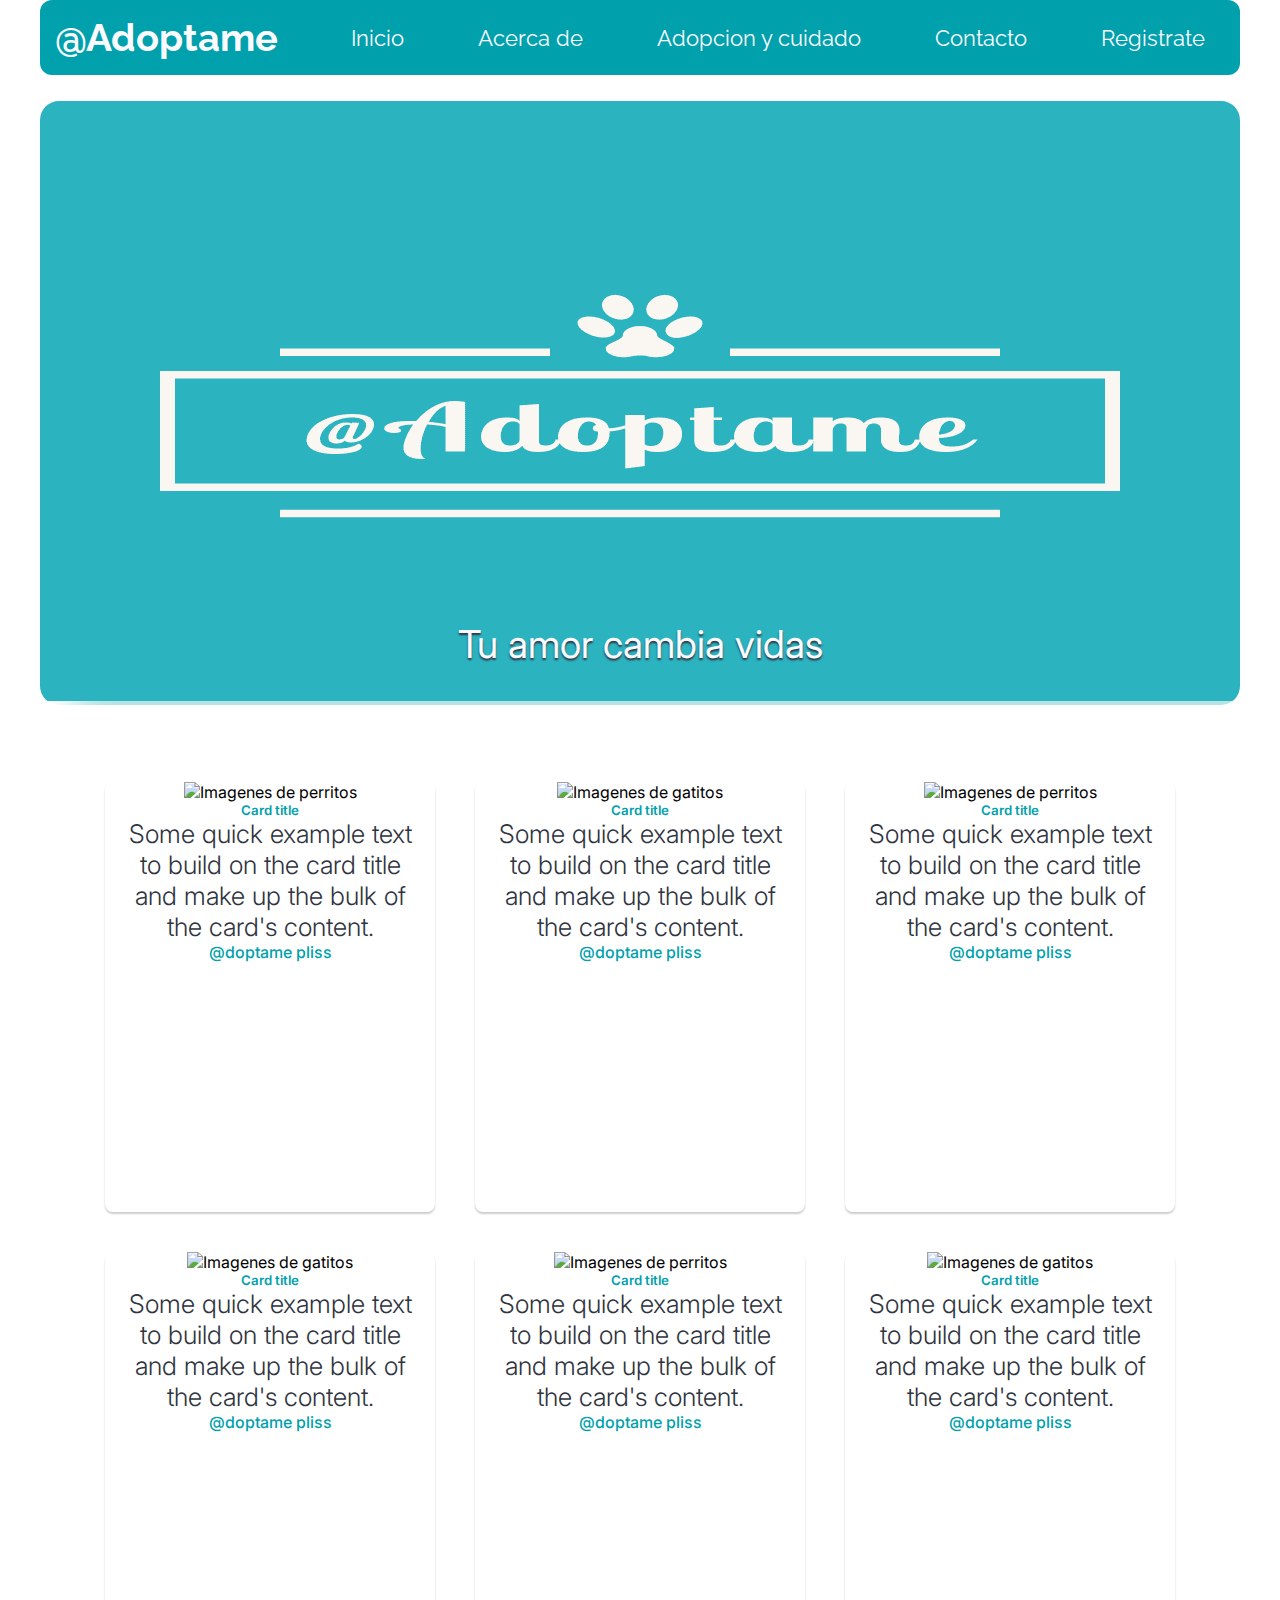
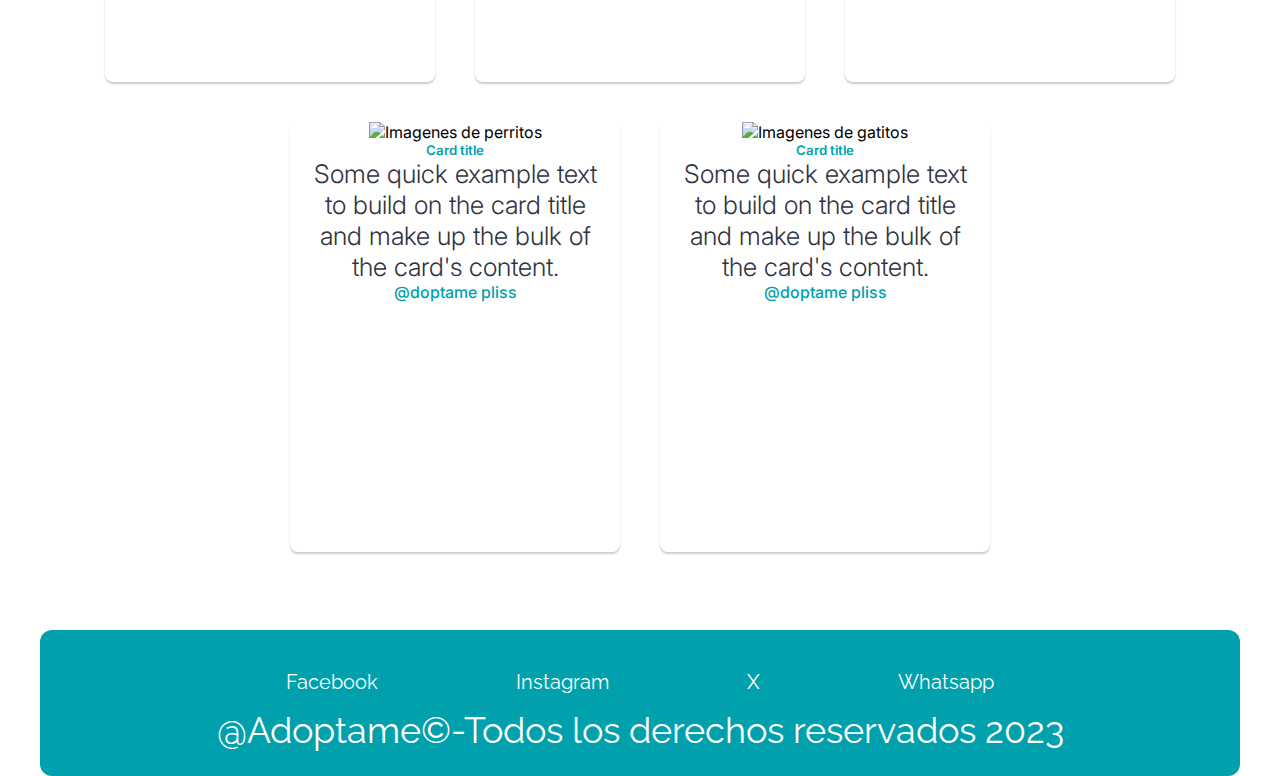
<file: index.html>
<!DOCTYPE html>
<html lang="es-ES">
<head>
    <meta charset="UTF-8">
    <meta name="viewport" content="width=device-width, initial-scale=1.0">
    <title>@Adoptame</title>
    <link rel="icon" href="./img/Nuestros logo/favicon.ico">
    <link rel="stylesheet" href="./css/estilos_adoptame_blue.css">
</head>
<body>
    <header><!--Inicio del footer-->
        <nav class="navbar">
            <div class="nav_logo">
                @Adoptame
            </div>
            <div class="nav_items" id="_items" >
                    <a href="index.html">Inicio</a>
                    <a href="">Acerca de</a>
                    <a href="">Adopcion y cuidado</a>
                    <a href="">Contacto</a>
                    <a href="./html/Formulario.html">Registrate</a>
            </div>
            <div class="nav_toggle" id="_toggle">
                    <span></span>
                    <span></span>
                    <span></span>
            </div>
        </nav>
    </header><!--Fin del footer-->
    <main><!--Inicio del main-->
        <section><!--Inicio del slider-->
            <div class="slider-frame">
                <ul>
                    <li><img src="./img/logo.png" alt="Logo de la pagina Adoptame">
                      <p>Tu amor cambia vidas</p>
                    </li>
                    <li><img  alt="Imagenes de mascotas" id="img-slide-1" ></li>
                    <li><img  alt="Imagenes de mascotas" id="img-slide-2" ></li>
                    <li><img  alt="Imagenes de mascotas" id="img-slide-3" ></li>
                </ul>
            </div>
        </section><!--Fin del slider-->
        <section><!--Inicio de las tarjetas-->
            <div class="contenedor">
                <div class="tarjetas">
                  <img alt="Imagenes de perritos" id="img-tarjetas-perritos" >
                    <h5>Card title</h5>
                    <p class=" descripsion-tarjetas">Some quick example text to build on the card title and make up the bulk of the card's content.</p>
                    <a href="#">@doptame pliss</a>        
                </div>
        
                <div class="tarjetas">
                  <img  alt="Imagenes de gatitos" id="img-tarjetas-gatitos" >
                    <h5>Card title</h5>
                    <p class=" descripsion-tarjetas">Some quick example text to build on the card title and make up the bulk of the card's content.</p>
                    <a href="#" class="">@doptame pliss</a>        
                </div>
        
                <div class="tarjetas">
                  <img alt="Imagenes de perritos" id="img-tarjetas-perritos2" >
                    <h5>Card title</h5>
                    <p class=" descripsion-tarjetas">Some quick example text to build on the card title and make up the bulk of the card's content.</p>
                    <a href="#">@doptame pliss</a>        
                </div>
        
                <div class="tarjetas">
                  <img alt="Imagenes de gatitos" id="img-tarjetas-gatitos2" >
                    <h5>Card title</h5>
                    <p class=" descripsion-tarjetas">Some quick example text to build on the card title and make up the bulk of the card's content.</p>
                    <a href="#" >@doptame pliss</a>        
                </div>
                        <div class="tarjetas">
                  <img alt="Imagenes de perritos" id="img-tarjetas-perritos3" >
                    <h5>Card title</h5>
                    <p class=" descripsion-tarjetas">Some quick example text to build on the card title and make up the bulk of the card's content.</p>
                    <a href="#" class="">@doptame pliss</a>        
                </div>
        
                <div class="tarjetas">
                  <img  alt="Imagenes de gatitos" id="img-tarjetas-gatitos3" >
                    <h5>Card title</h5>
                    <p class=" descripsion-tarjetas">Some quick example text to build on the card title and make up the bulk of the card's content.</p>
                    <a href="#" class="">@doptame pliss</a>        
                </div>
        
                <div class="tarjetas">
                  <img alt="Imagenes de perritos" id="img-tarjetas-perritos4" >
                    <h5>Card title</h5>
                    <p class="descripsion-tarjetas">Some quick example text to build on the card title and make up the bulk of the card's content.</p>
                    <a href="#">@doptame pliss</a>        
                </div>
        
                <div class="tarjetas">
                  <img alt="Imagenes de gatitos" id="img-tarjetas-gatitos4" >
                    <h5>Card title</h5>
                    <p class=" descripsion-tarjetas">Some quick example text to build on the card title and make up the bulk of the card's content.</p>
                    <a href="#">@doptame pliss</a>        
                </div>
              </div>
        </section><!--Fin de las tarjetas-->
    </main><!--Fin del main-->
    <footer class="contenedor"><!--Inicio del footer-->
        <div>
          <ul class="menu-footer">
            <li>
              <a href="">Facebook</a> 
            </li>
            <li>
              <a href="">Instagram</a> 
            </li>
            <li>
              <a href="">X</a> 
            </li>
            <li>
              <a href="">Whatsapp</a> 
            </li>
  
          </ul>
  
                <p> @Adoptame&COPY-Todos los derechos reservados 2023</p> 
        </div>  
    </footer><!--Fin del footer-->
    <script src="./js/app_home.js"></script>
    <script src="./js/main.js"></script>
    
</body>
</html>
</file>
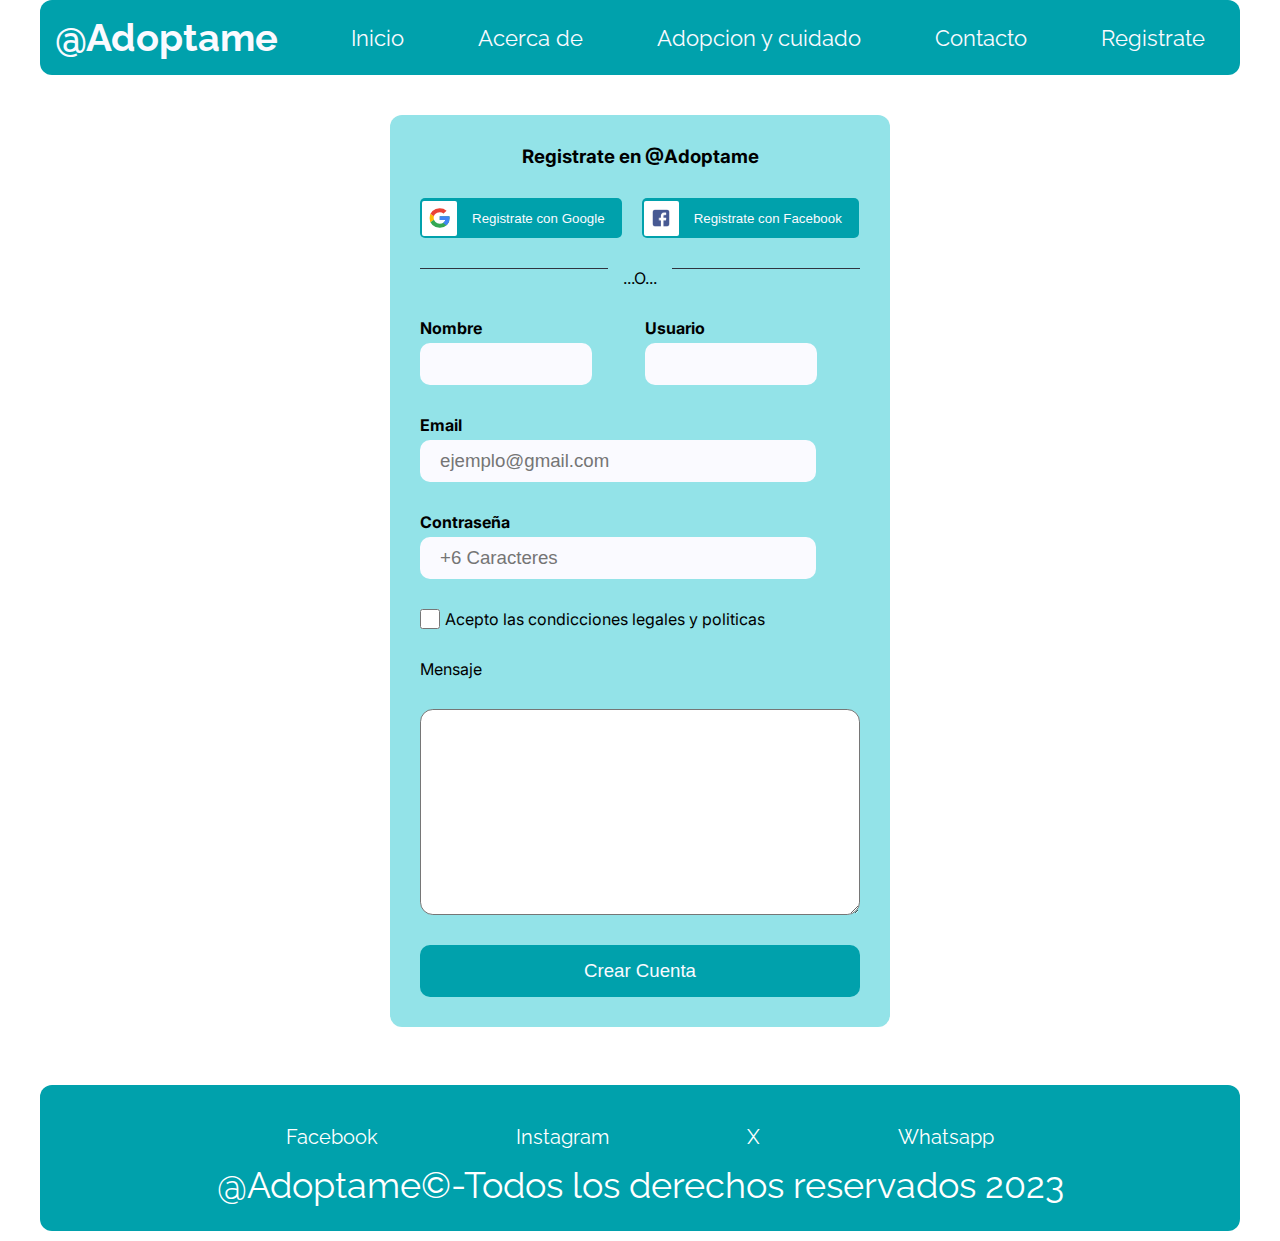
<file: html/Formulario.html>
<!DOCTYPE html>
<html lang="es-ES">
<head>
    <meta charset="UTF-8">
    <meta name="viewport" content="width=device-width, initial-scale=1.0">
    <title>Login Form</title>
    <link rel="icon" href="../img/Nuestros logo/favicon.ico">
    <link rel="stylesheet" href="../css/estilos_adoptame_blue.css">
    <link rel="stylesheet" href="../css/Formularios.css"> 

</head>
<body>
    <header><!--Inicio del header-->
        <nav class="navbar">
            <div class="nav_logo">
                @Adoptame
            </div>
            <div class="nav_items" id="_items" >
                    <a href="index_blue.html">Inicio</a>
                    <a href="">Acerca de</a>
                    <a href="">Adopcion y cuidado</a>
                    <a href="">Contacto</a>
                    <a href="Formulario.html">Registrate</a>
            </div>
            <div class="nav_toggle" id="_toggle">
                    <span></span>
                    <span></span>
                    <span></span>
            </div>
        </nav>
    </header><!--Fin del header-->

    <main>


        <div class="container"> 
            <h3>Registrate en @Adoptame</h3>
            <div class="boton">
                <button class="google-btn">
                    <picture>
                        <img src="../img/google-svgrepo-com.svg" alt="Logo-google">
                    </picture>
                    <span>Registrate con Google</span>
                </button>
                <button class="facebook-btn">
                    <picture>
                        <img src="../img/logo-de-facebook-png-4.png" alt=""> 
                    </picture>
                    <span>Registrate con Facebook</span>
                </button>
            </div>
            <div class="separater">
                <hr>
                <span>...O...</span>
                <hr>
            </div>
            <form action="https://formspree.io/f/mgejpqdv"method="POST" id="form" >
                <div class="section-inputs">
                    <label for="name">
                        <span>Nombre</span>
                        <input id="name" name="name"/>
                    </label>
                    <label for="username">
                        <span> Usuario </span>
                        <input id="username" name="username"/>
                    </label>
                </div>
                <label for="email">
                    <span>Email</span>
                    <input id="email" name="email" placeholder="ejemplo@gmail.com"/>
                </label>
                <label for="password">
                    <span>Contraseña</span>
                    <input id="password" name="password" placeholder="+6 Caracteres"/>
                </label>
                <label for="checkbox" class="checkbox-label">
                    <input type="checkbox" id="checkbox"/>
                    <span>Acepto las condicciones legales y politicas</span>
                </label>
                <label for="message">Mensaje</label>
                <textarea name="message" id="message" cols="30" rows="10" class="mensaje"></textarea>
                <button type="submit" class="submit-btn">
                    Crear Cuenta
                </button>
            </form>
        
        </div>
        

    </main>

    <footer class="contenedor"><!--Inicio del footer-->
        <div>
          <ul class="menu-footer">
            <li>
              <a href="">Facebook</a> 
            </li>
            <li>
              <a href="">Instagram</a> 
            </li>
            <li>
              <a href="">X</a> 
            </li>
            <li>
              <a href="">Whatsapp</a> 
            </li>
  
          </ul>
  
                <p> @Adoptame&COPY-Todos los derechos reservados 2023</p> 
        </div>  
    </footer><!--Fin del footer-->
    <script src="../js/app_home.js"></script>
    <script src="../js/main.js"></script>
    <script src="../js/form.js"></script>
</body>
</html>
</file>
<file: css/estilos_adoptame_blue.css>
/*Tipografia*/

@import url('https://fonts.googleapis.com/css2?family=Inter:wght@100&family=Raleway:wght@100&display=swap');

/*font-family: 'Inter', sans-serif;
font-family: 'Raleway', sans-serif;*/

/* CREANDO ESTILOS CON CSS*/
:root{
    /*Pallet color*/
    --primary-solid: #4fedf7;
    --primary-900: rgb(79, 237, 247, 0.9);
    --primary-500: rgb(79, 237, 247, 0.5);
    --primary-300: rgb(79, 237, 247, 0.3);

    --secundary-solid:#28c7d2;
    --secundary-900:rgb(40, 199, 210, 0.9);
    --secundary-500:rgb(40, 199, 210, 0.5);
    --secundary-300:rgb(40, 199, 210, 0.3);
     
    --tertiary-solid: #00a1ac;
    --tertiary-900: rgb(0, 161, 172, 0.9);
    --tertiary-500: rgb(0, 161, 172, 0.5);
    --tertiary-300: rgb(0, 161, 172, 0.3);

    --dark-bg-solid: #30343F;
    --light-bg-solid: #FAFAFF;
    --light-font-solid: #ffffff;

    /*Tipogragrafias*/

    --base-font:'Inter', sans-serif;
    --alternative-font: 'Raleway', sans-serif;
    
    /* Font-sizes */
    /* Buenas practicas usar (em) un em=16px, pero hakeamos y lo pasamos a 1em=10px */
    --font-display:4.6em;
    --font-jumbo:3.8em;
    --font-xlager:3em;
    --font-lager:2.4em;
    --font-medium:1.8em;
    --font-small:1.6em;
    --font-xsmall:1.4em;
    --font-xxsmall:0.8em;

    /*Spacings-espaciadores*/
    --spacing-128:12.8rem;
    --spacing-68:6.8rem;
    --spacing-36:3.6rem;
    --spacing-28:2.8rem;
    --spacing-24:2.4rem;
    --spacing-20:2rem;
    --spacing-16:1.6rem;
    --spacing-12:1.2rem;
    --spacing-8:0.8rem;
    




    
}

/*Normalizar la pagina con css*/
*,
*::before,
*::after{
    margin: 0;
    padding: 0;
    box-sizing: border-box;
}

html{
    font-family: var(--base-font);
    font-size: 62.50;
    /*color: var(--dark-solid);*/
}


a{
    text-decoration: none;
    color:inherit;
    font-family: inherit;
   
}

ul ,ol {
    list-style-type: none;
}

p{
    font-size: 1.8em;
}

header , footer{
    color:var(--light-font-solid);
    font-family: var(--alternative-font);
}

img{
    width: 100%;
}
 
.container{
    max-width: 1200px;
    margin: 0 auto;
}

/*Navegador hamburguesa*/
.navbar{
    width: 100%;
    max-width: 1200px;
    background: var(--tertiary-solid);
    height: 100%;
    display: flex;
    justify-content: space-between;
    align-items: center;
    border-radius: 12px;
    margin: auto;

}

.nav_logo{
    font-weight: bold;
    font-size: var(--font-lager);
    margin: 15px;
    color:var(--light-bg-solid);
}

.nav_items a{
    font-size: var(--font-xsmall);
    margin: 25px;
    color:var(--light-bg-solid) ;
    text-decoration: none;
    padding: 10px 10px;
}
.nav_items a:hover{
    background-color: var(--primary-500);
    border-radius: 80px;
    transition: 0.7s;
}

.nav_toggle{
    display: none;
}

@media(max-width: 1180px){
    .nav_items{
        position: absolute;
        top: 60px;
        left: 0;
        background: var(--tertiary-900);
        display: flex;
        flex-direction: column;
        width: 100%;
        height: auto;
        transform: translateX(-100%);
        transition: 0.3s ease all ;
        border-radius: 12px;
        z-index: 1;
    }

    .nav_items a{
        text-align: center;
        font-size: var(--font-small);
    }

    .nav_toggle{
        display: flex !important;
        flex-direction: column;
        margin: 15px;
    }

    .nav_toggle span{
        width: 30px;
        height: 4px;
        background:var(--primary-900);
        margin-bottom: 5px;
        border-radius: 2px;
        transform-origin: 5px 0px;
        transition: all 0.2s linear;
    }

    .close span{
        transform: rotate(45deg) translate(0px , 0px);
    }

    .close span:nth-child(2){
        display: none;
    }
    .close span:nth-child(3){
        transform: rotate(-45deg) translate(-5px , 1px);
    }
    
    .open{
        transform: translateX(0) !important;
    }

}

/*Inicio de estilos slider_carrusel*/

.slider-frame{
    width: 100%;
    max-width: 1200px;
    height: auto;
    margin: var(--spacing-16) auto  ;
    border-radius: var(--spacing-12);
    overflow: hidden;
    position: relative;
}

.slider-frame ul{
    display: flex;
    padding: 0;
    width: 400%;
    animation: slide 16s infinite ease-in-out;
}

.slider-frame li{
    list-style: none;
    width: 100%;
}

.slider-frame img{
    width: 100%;
    height:600px;
    box-shadow: 35px 35px 35px var(--tertiary-300);
}
.slider-frame p{
    color: var(--light-bg-solid);
    position: absolute;
    left: 50%;
    top: 90%;
    transform: translate(-50%, -50%);
    font-family: var(--base-font) bold;
    font-size: var(--font-lager);
    text-shadow: 0 2px 2px var(--dark-bg-solid);
}

@keyframes slide{
    0%{margin-left: 0%;}
    20%{margin-left: 0%;}

    25%{margin-left: -100%;}
    45%{margin-left: -100%;}

    50%{margin-left: -200%;}
    70%{margin-left: -200%;}

    75%{margin-left: -300%;}
    95%{margin-left: -300%;}

}

/* Aplicamos medias querys para responsive del slider*/

@media (max-width:780px){
    .slider-frame{
        width: 100%;
        max-width: 480px;
        height: auto;
        margin: var(--spacing-16) auto  ;
        border-radius: var(--spacing-12);
        overflow: hidden;
        position: relative;
    }
    .slider-frame p{
        color: var(--light-bg-solid);
        position: absolute;
        left: 50%;
        top: 90%;
        transform: translate(-50%, -50%);
        font-family: var(--base-font) bold;
        font-size: var(--font-xsmall);
        text-align: center;
        text-shadow: 0 1.3px 1.3px var(--dark-bg-solid);
    }
}

/* Estilos para el body donde se encuentra el main . Le damos estilos a nuestro contenido*/

.contenedor{
    width: 100%;
    max-width: 1200px;
    display: flex;
    flex-wrap: wrap;
    justify-content: center;
    margin: auto;
    margin-top: var(--spacing-36);
}


.contenedor .tarjetas{
    width: 330px;
    height: 430px;
    border-radius: 8px;
    box-shadow: 0 2px 2px rgba(0, 0, 0, 0.2);
    overflow: hidden;
    margin: 20px;
    text-align: center;
    transition: all 0.25s;
}

.contenedor .tarjetas:hover{
    transform: translateY(-15px);
    box-shadow: 0 12px 16px rgba(0, 0, 0, 0.2);
}

.contenedor .tarjetas img{
    width: 330px;
    height: 220px;
}

.contenedor .tarjetas h5{
    font-weight: 600;
    color: var(--tertiary-solid);
}

.contenedor .tarjetas .descripsion-tarjetas{
    padding: 0 1rem ;
    font-size: var(--font-small);
    color:var(--dark-bg-solid);
    font-weight: 300;
}

.contenedor .tarjetas a{
    font-weight: 500;
    text-decoration: none;
    color: var(--tertiary-solid);
}

/* Aplicamos medias querys para responsive de las tarjetas*/

@media(max-width:780px){
    .contenedor .tarjetas img{
        width: 100%;
        height: auto;
    }
    .contenedor .tarjetas .descripsion-tarjetas{
        padding: 0 1rem ;
        font-size: var(--font-xsmall);
        color:var(--dark-bg-solid);
        font-weight: 300;
    }
}


/* Estilos para nuestro pie de pagina (footer)*/


footer{
    width: 100%;
    max-width: 1200px;;
    padding: 25px 25px;
    text-align: center;
    margin-top: auto;
    border-radius: 12px;
    font-size: 20px;
    align-content: center;
    align-self: flex-end;
    background: var(--tertiary-solid);

}
.menu-footer{
    list-style: none;
    display: flex;
    justify-content: space-around;

}

.menu-footer > li > a{
    display: block;
    padding: 15px 25px;
    text-decoration: none;
}
.menu-footer > li:hover{
    background-color: var(--primary-500);
    border-radius: 80px;
    transition: 0.7s;
}
@media (max-width:780px) {

    footer{
        background: var(--tertiary-solid);
        width: 100%;
        height: 100%;
        max-width: 100%;
        display: flex;
        flex-wrap: wrap;
        justify-content: center;
        margin: auto;

    }
    .menu-footer{
        list-style: none;
        display: flex;
        flex-wrap: wrap;
        justify-content: center;
    
    }
    .menu-footer > li > a{
        display: block;
        padding: 15px 25px;
        text-decoration: none;
    }
    .menu-footer > li:hover{
        background-color: var(--primary-500);
        border-radius: 80px;
        transition: 1s;
    }
}
</file>
<file: css/Formularios.css>
/*Tipografia*/

@import url('https://fonts.googleapis.com/css2?family=Inter:wght@100&family=Raleway:wght@100&display=swap');

/*font-family: 'Inter', sans-serif;
font-family: 'Raleway', sans-serif;*/

/* CREANDO ESTILOS CON CSS*/
:root{
    /*Pallet color*/
    --primary-solid: #4fedf7;
    --primary-900: rgb(79, 237, 247, 0.9);
    --primary-500: rgb(79, 237, 247, 0.5);
    --primary-300: rgb(79, 237, 247, 0.3);

    --secundary-solid:#28c7d2;
    --secundary-900:rgb(40, 199, 210, 0.9);
    --secundary-500:rgb(40, 199, 210, 0.5);
    --secundary-300:rgb(40, 199, 210, 0.3);
     
    --tertiary-solid: #00a1ac;
    --tertiary-900: rgb(0, 161, 172, 0.9);
    --tertiary-500: rgb(0, 161, 172, 0.5);
    --tertiary-300: rgb(0, 161, 172, 0.3);

    --dark-bg-solid: #30343F;
    --light-bg-solid: #FAFAFF;
    --light-font-solid: #ffffff;

    /*Tipogragrafias*/

    --base-font:'Inter', sans-serif;
    --alternative-font: 'Raleway', sans-serif;
    
    /* Font-sizes */
    /* Buenas practicas usar (em) un em=16px, pero hakeamos y lo pasamos a 1em=10px */
    --font-display:4.6em;
    --font-jumbo:3.8em;
    --font-xlager:3em;
    --font-lager:2.4em;
    --font-medium:1.8em;
    --font-small:1.6em;
    --font-xsmall:1.4em;
    --font-xxsmall:0.8em;

    /*Spacings-espaciadores*/
    --spacing-128:12.8rem;
    --spacing-68:6.8rem;
    --spacing-36:3.6rem;
    --spacing-28:2.8rem;
    --spacing-24:2.4rem;
    --spacing-20:2rem;
    --spacing-16:1.6rem;
    --spacing-12:1.2rem;
    --spacing-8:0.8rem;
    




    
}

/*Normalizar la pagina con css*/
*,
*::before,
*::after{
    margin: 0;
    padding: 0;
    box-sizing: border-box;
}


html{
    font-family: var(--base-font);
    font-size: 62.50;
    /*color: var(--dark-solid);*/
}

a{
    text-decoration: none;
    color:inherit;
    font-family: inherit;
   
}

ul ,ol {
    list-style-type: none;
}

p{
    font-size: 1.8em;
}

header , footer{
    color:var(--light-font-solid);
    font-family: var(--alternative-font);
}

img{
    width: 100%;
}
 
.container{
    max-width: 1200px;
    margin: 0 auto;
}

/* Inicio del formulario*/
.container{
    margin: auto;
    padding: 30px;
    display: flex;
    flex-direction: column;
    align-items: center;
    justify-content: center;
    gap: 30px;
    width: 500px;
    height: 100%;
    background-color:var(--secundary-500);
    border-radius: 12px;
    margin-top: 40px;
    margin-bottom: 40px;
}

.boton{
    align-self: flex-start;
    display: flex;
    gap: 20px;
} 

.google-btn{
    background-color:var(--tertiary-solid);
    border: none;
    border-radius: 5px;
    height: 40px;
    display: flex;
    align-items: center;
    padding: 2px;
    cursor: pointer;
}

.google-btn:hover{
    opacity: 0.75;
}

.google-btn picture{
    width: 35px;
    height: 35px;
    background-color: white;
    border-radius: 2px;
    display: flex;
    align-items: center;
    justify-content: center;
}

.google-btn picture img{
    width: 75%;
}

.google-btn span{
    color: var(--light-bg-solid);
    font-weight: 500;
    padding: 15px;
}

.facebook-btn{
    background-color:var(--tertiary-solid);
    border: none;
    border-radius: 5px;
    height: 40px;
    display: flex;
    align-items: center;
    padding: 2px;
    cursor: pointer;
}

.facebook-btn:hover{
    opacity: 0.75;
}

.facebook-btn picture{
    width: 35px;
    height: 35px;
    background-color: white;
    border-radius: 2px;
    display: flex;
    align-items: center;
    justify-content: center;
}

.facebook-btn picture img{
    width: 75%;
}

.facebook-btn span{
    color: var(--light-bg-solid);
    font-weight: 500;
    padding: 15px;
}

.separater{
    display: flex;
    width: 100%;
    gap: 15px;
}

.separater hr{
    flex-grow: 1;
    border: none;
    border-top: 1px solid var(--dark-bg-solid);

}

.separator span{
    color: var(--light-bg-solid);
}

.section-inputs{
    display: flex;
    gap: 10px;
}

form{
    display: flex;
    flex-direction: column;
    align-items: stretch;
    gap: 30px;
}

label{
    display: flex;
    flex-direction: column;
    gap: 5px;
}

label span{
    font-weight: 700;
}

.section-inputs label input{
    width: 80%;
    background-color:var(--light-bg-solid);;
    border: none;
    padding: 10px 20px;
    border-radius: 10px;
    outline: none;
    font-size: 14pt;
}

label input{
    width: 90%;
    background-color: var(--light-bg-solid);;
    border: none;
    padding: 10px 20px;
    border-radius: 10px;
    outline: none;
    font-size: 14pt;
    transition: background-color 0.3s, border 0.3s, box-shadow 0.3s;
}

label input:hover{
    background-color: rgb(210, 233, 233);
    border: solid 1px #f3f3f4;
    box-shadow: 0 0 4px #eb4eb74f;
}

label input:focus{
    background-color: rgb(210, 233, 233);
    border: solid 1px #f3f3f4;
    box-shadow: 0 0 4px #eb4eb74f;
}

.checkbox-label{
    display: flex;
    flex-direction: row;
}

.checkbox-label input[type="checkbox"]{
    width: 20px;
}

.checkbox-label span{
    font-weight: 400; 
}

.mensaje{
    padding: 2px 4px 2px;
    font-size: var(--font-xsmall);
    border-radius: var(--spacing-8);

}

.submit-btn{
    background-color: var(--tertiary-solid);
    color: var(--light-bg-solid);
    font-weight: 500;
    font-size: 14pt;
    text-align: center;
    padding: 15px;
    border: none;
    border-radius: 10px;
    cursor: pointer;
}

.submit-btn:hover{
    opacity: 0.75;
}

/*Inicio de resposivo del formulario*/

@media(max-width:780px){
    .container{
        margin: auto;
        padding: 25px;
        display: flex;
        flex-direction: column;
        align-items: center;
        justify-content: center;
        gap: 25px;
        width: 100%;
        max-width: 400px;
        height: 100%;
        background-color: var(--secundary-500);
        border-radius: 12px;
        margin-top: 40px;
        margin-bottom: 40px;
        font-size: var(--font-xxsmall);
    }

    .twitter-btn{
        color: var(--light-bg-solid);
        background-color:var(--tertiary-solid);
        border: none;
        width: 200px;
        height: 40px;
        border-radius: 5px;
        cursor: pointer;
        align-items: center;
        justify-content: center;
        
    }

    .boton{
        align-self: flex-start;
        display: flex;
        flex-wrap: wrap;
        justify-content: center;
        gap: 20px;
    } 

    .google-btn{
        background-color:var(--tertiary-solid);
        border: none;
        border-radius: 5px;
        height: 40px;
        display: flex;
        align-items: center;
        text-align: center;
        padding: 2px;
        cursor: pointer;
        justify-content: center;
    }

}


#trucazo{
    opacity: 0;
}
</file>
